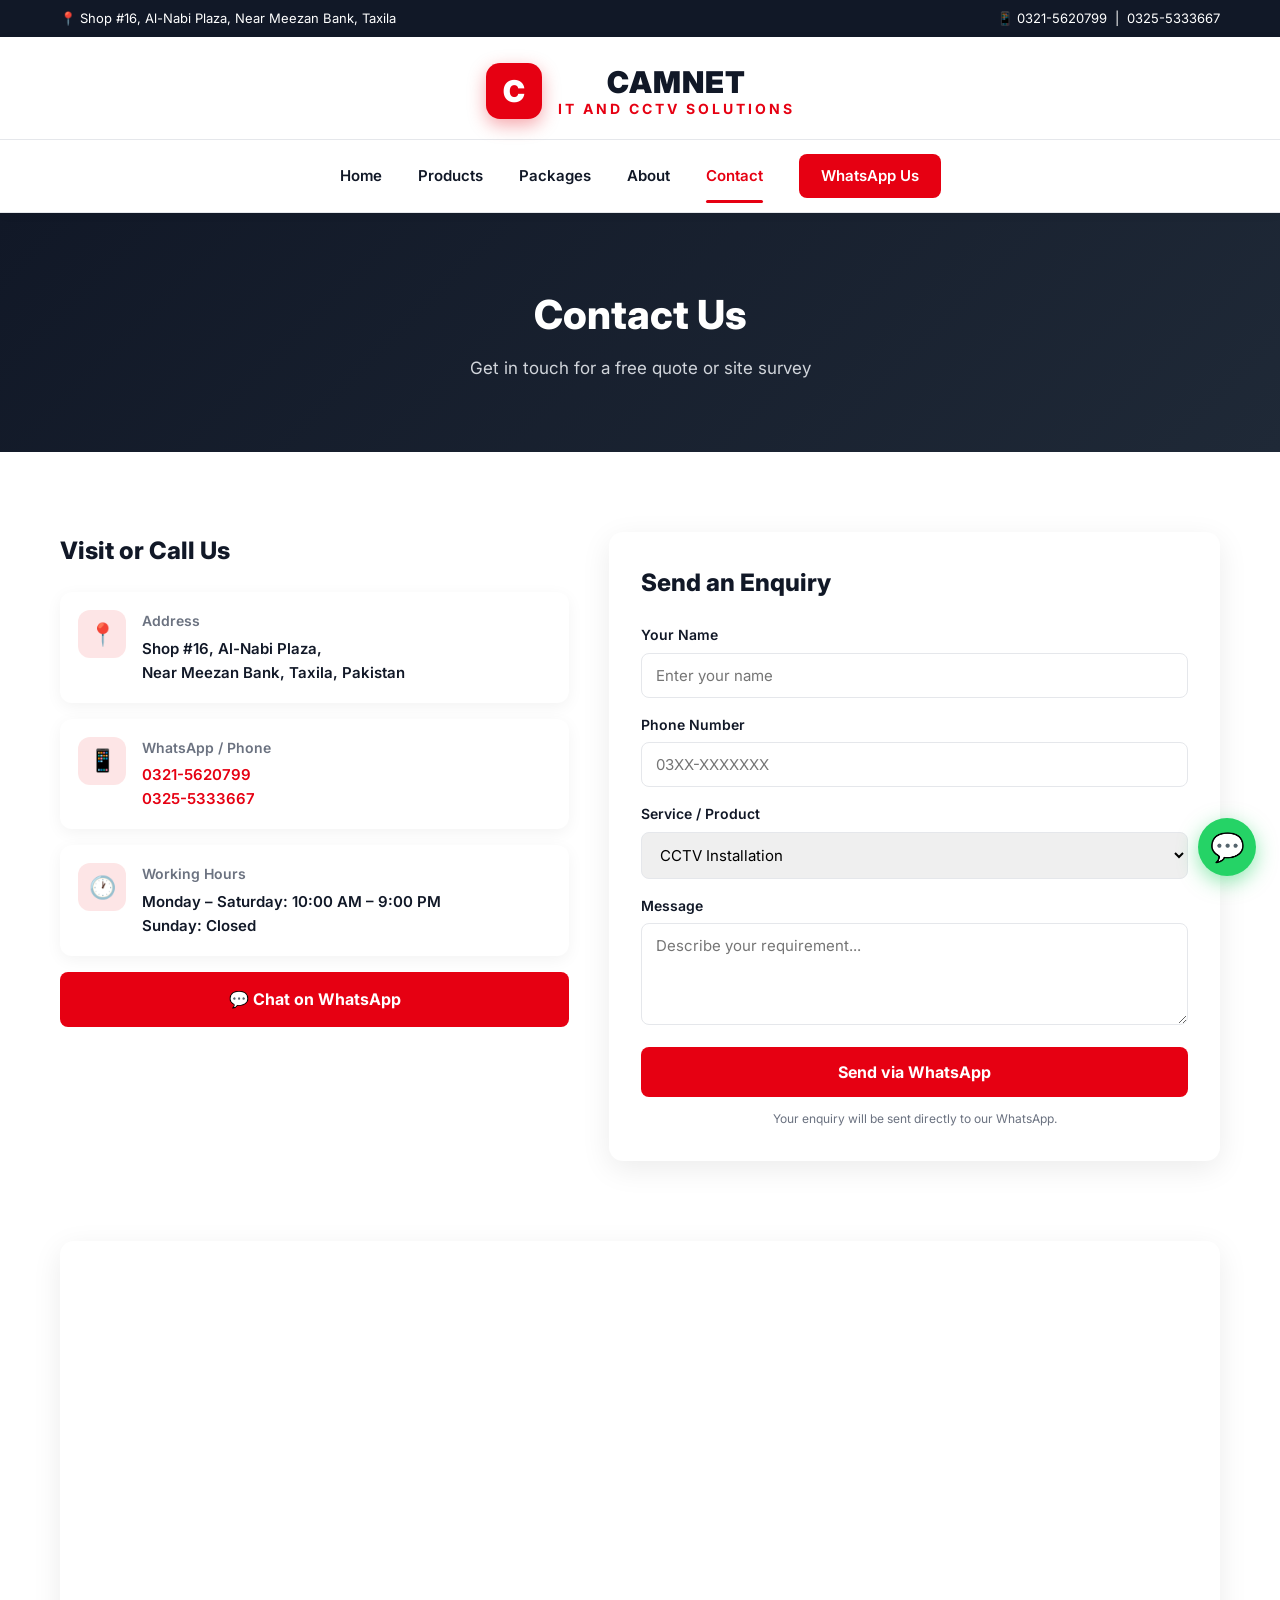
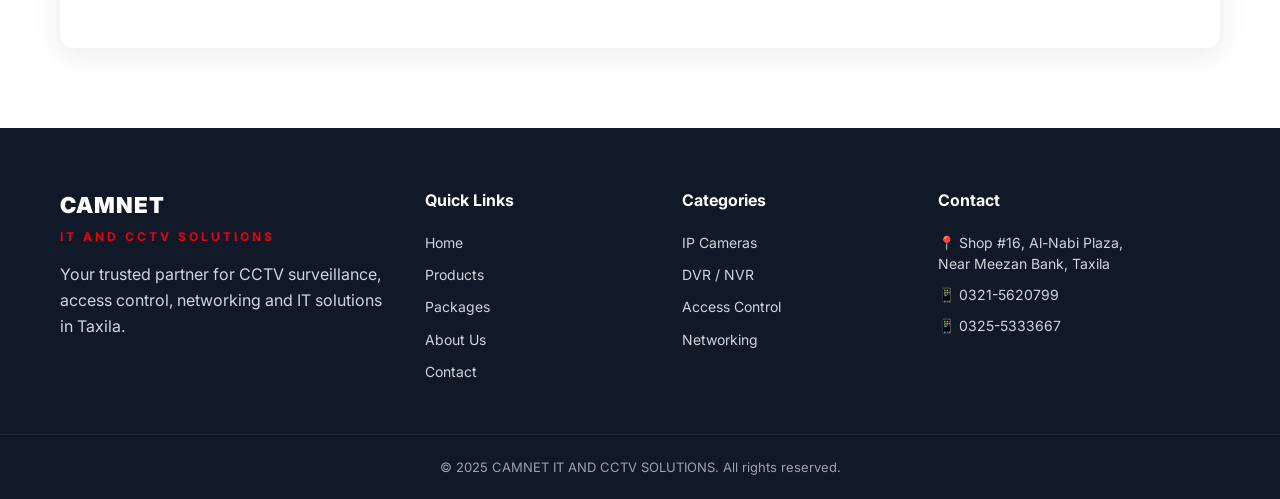
<file: contact.html>
<!DOCTYPE html>
<html lang="en">
<head>
<meta charset="UTF-8">
<meta name="viewport" content="width=device-width, initial-scale=1.0">
<title>Contact — CAMNET IT AND CCTV SOLUTIONS</title>
<link rel="stylesheet" href="css/style.css">
<link href="https://fonts.googleapis.com/css2?family=Inter:wght@400;600;700;800;900&display=swap" rel="stylesheet">
</head>
<body>

<div class="topbar">
  <div class="container topbar-inner">
    <span>📍 Shop #16, Al-Nabi Plaza, Near Meezan Bank, Taxila</span>
    <span>📱 0321-5620799 &nbsp;|&nbsp; 0325-5333667</span>
  </div>
</div>

<header class="header">
  <div class="container header-inner">
    <a href="index.html" class="logo-centered">
      <div class="logo-mark">C</div>
      <h1 class="logo-title">CAMNET <span>IT AND CCTV SOLUTIONS</span></h1>
    </a>
    <button class="hamburger" id="hamburger"><span></span><span></span><span></span></button>
  </div>
  <nav class="nav-bar" id="nav">
    <div class="container nav-inner">
      <a href="index.html">Home</a>
      <a href="products.html">Products</a>
      <a href="packages.html">Packages</a>
      <a href="about.html">About</a>
      <a href="contact.html" class="active">Contact</a>
      <a href="https://wa.me/923215620799" class="btn-wa" target="_blank">WhatsApp Us</a>
    </div>
  </nav>
</header>

<section class="page-hero">
  <div class="container">
    <h1>Contact Us</h1>
    <p>Get in touch for a free quote or site survey</p>
  </div>
</section>

<section class="section">
  <div class="container contact-grid">
    <div class="contact-info">
      <h2>Visit or Call Us</h2>
      <div class="info-card">
        <div class="info-icon">📍</div>
        <div><h4>Address</h4><p>Shop #16, Al-Nabi Plaza,<br>Near Meezan Bank, Taxila, Pakistan</p></div>
      </div>
      <div class="info-card">
        <div class="info-icon">📱</div>
        <div><h4>WhatsApp / Phone</h4>
          <p><a href="https://wa.me/923215620799">0321-5620799</a><br>
             <a href="https://wa.me/923255333667">0325-5333667</a></p>
        </div>
      </div>
      <div class="info-card">
        <div class="info-icon">🕐</div>
        <div><h4>Working Hours</h4><p>Monday – Saturday: 10:00 AM – 9:00 PM<br>Sunday: Closed</p></div>
      </div>
      <a href="https://wa.me/923215620799" class="btn btn-primary btn-lg full" target="_blank">💬 Chat on WhatsApp</a>
    </div>

    <form class="contact-form" onsubmit="sendToWhatsApp(event)">
      <h2>Send an Enquiry</h2>
      <label>Your Name<input type="text" id="name" required placeholder="Enter your name"></label>
      <label>Phone Number<input type="tel" id="phone" required placeholder="03XX-XXXXXXX"></label>
      <label>Service / Product
        <select id="service">
          <option>CCTV Installation</option>
          <option>IP Cameras</option>
          <option>DVR / NVR</option>
          <option>Access Control</option>
          <option>Networking</option>
          <option>IT Support</option>
          <option>CCTV Packages</option>
        </select>
      </label>
      <label>Message<textarea id="message" rows="4" placeholder="Describe your requirement..."></textarea></label>
      <button type="submit" class="btn btn-primary btn-lg full">Send via WhatsApp</button>
      <p class="form-note">Your enquiry will be sent directly to our WhatsApp.</p>
    </form>
  </div>
</section>

<section class="section pt-0">
  <div class="container">
    <div class="map-wrap">
      <iframe src="https://www.google.com/maps?q=Al-Nabi+Plaza+Taxila+Pakistan&output=embed" width="100%" height="400" style="border:0;" loading="lazy"></iframe>
    </div>
  </div>
</section>

<footer class="footer">
  <div class="container footer-grid">
    <div>
      <h3 class="footer-logo">CAMNET <span>IT AND CCTV SOLUTIONS</span></h3>
      <p class="mt-16">Your trusted partner for CCTV surveillance, access control, networking and IT solutions in Taxila.</p>
    </div>
    <div><h4>Quick Links</h4>
      <ul>
        <li><a href="index.html">Home</a></li>
        <li><a href="products.html">Products</a></li>
        <li><a href="packages.html">Packages</a></li>
        <li><a href="about.html">About Us</a></li>
        <li><a href="contact.html">Contact</a></li>
      </ul>
    </div>
    <div><h4>Categories</h4><ul><li>IP Cameras</li><li>DVR / NVR</li><li>Access Control</li><li>Networking</li></ul></div>
    <div><h4>Contact</h4>
      <ul class="contact-list">
        <li>📍 Shop #16, Al-Nabi Plaza,<br>Near Meezan Bank, Taxila</li>
        <li>📱 <a href="https://wa.me/923215620799">0321-5620799</a></li>
        <li>📱 <a href="https://wa.me/923255333667">0325-5333667</a></li>
      </ul>
    </div>
  </div>
  <div class="footer-bottom"><div class="container">© 2025 CAMNET IT AND CCTV SOLUTIONS. All rights reserved.</div></div>
</footer>

<a href="https://wa.me/923215620799" class="float-wa" target="_blank">💬</a>

<script src="js/products.js"></script>
<script src="js/packages.js"></script>
<script src="js/main.js"></script>
</body>
</html>
</file>
<file: css/style.css>
* { margin:0; padding:0; box-sizing:border-box; }

:root {
  --primary:#e60012;
  --primary-dark:#b8000e;
  --dark:#111827;
  --gray:#6b7280;
  --light:#f9fafb;
  --border:#e5e7eb;
}

body {
  font-family:'Inter', system-ui, -apple-system, sans-serif;
  color:var(--dark);
  line-height:1.6;
  background:#fff;
}

a { color:inherit; text-decoration:none; }
img { max-width:100%; display:block; }
ul { list-style:none; }
.container { max-width:1200px; margin:0 auto; padding:0 20px; }

/* TOPBAR */
.topbar { background:var(--dark); color:#fff; font-size:13px; padding:8px 0; }
.topbar-inner { display:flex; justify-content:space-between; flex-wrap:wrap; gap:8px; }

/* HEADER */
.header {
  background:#fff;
  border-bottom:1px solid var(--border);
  position:sticky; top:0; z-index:100;
  box-shadow:0 2px 10px rgba(0,0,0,.04);
}

/* BIG CENTERED LOGO */
.header-inner {
  display:flex;
  align-items:center;
  justify-content:center;
  padding:26px 20px 20px;
  position:relative;
}

.logo-centered {
  display:flex;
  align-items:center;
  justify-content:center;
  gap:16px;
  text-align:center;
}

.logo-mark {
  width:56px; height:56px;
  background:var(--primary);
  color:#fff;
  border-radius:14px;
  display:flex; align-items:center; justify-content:center;
  font-weight:900; font-size:30px;
  flex-shrink:0;
  box-shadow:0 6px 18px rgba(230,0,18,.35);
}

.logo-title {
  font-size:30px;
  font-weight:900;
  letter-spacing:1px;
  color:var(--dark);
  line-height:1.1;
  display:flex;
  flex-direction:column;
  align-items:center;
}

.logo-title span {
  font-size:14px;
  font-weight:700;
  color:var(--primary);
  letter-spacing:3px;
  margin-top:2px;
}

/* NAV BAR (below logo) */
.nav-bar {
  border-top:1px solid var(--border);
  background:#fff;
}
.nav-inner {
  display:flex;
  align-items:center;
  justify-content:center;
  gap:36px;
  padding:14px 20px;
}
.nav-bar a {
  font-weight:600;
  font-size:15px;
  transition:color .2s;
  position:relative;
}
.nav-bar a:hover, .nav-bar a.active { color:var(--primary); }
.nav-bar a.active::after {
  content:'';
  position:absolute;
  bottom:-15px; left:0; right:0;
  height:3px;
  background:var(--primary);
  border-radius:2px;
}
.btn-wa {
  background:var(--primary);
  color:#fff !important;
  padding:10px 22px;
  border-radius:8px;
  font-weight:700;
  transition:background .2s;
}
.btn-wa:hover { background:var(--primary-dark); }
.btn-wa.active::after { display:none; }

.hamburger {
  display:none;
  background:none; border:none;
  flex-direction:column; gap:5px;
  cursor:pointer; padding:8px;
  position:absolute;
  right:20px; top:50%;
  transform:translateY(-50%);
}
.hamburger span {
  width:26px; height:3px;
  background:var(--dark);
  border-radius:2px;
  transition:.3s;
}

/* HERO */
.hero { background:linear-gradient(135deg,#fff 0%,#f3f4f6 100%); padding:60px 0 80px; }
.hero-inner { display:grid; grid-template-columns:1.1fr 1fr; gap:50px; align-items:center; }
.badge {
  display:inline-block;
  background:rgba(230,0,18,.1);
  color:var(--primary);
  padding:6px 14px;
  border-radius:20px;
  font-size:13px; font-weight:700;
  margin-bottom:18px;
}
.hero h1 { font-size:44px; line-height:1.15; font-weight:800; margin-bottom:18px; }
.hero h1 span { color:var(--primary); }
.hero p { font-size:17px; color:var(--gray); margin-bottom:28px; }
.hero-btns { display:flex; gap:14px; flex-wrap:wrap; margin-bottom:36px; }

.btn {
  display:inline-block;
  padding:13px 26px;
  border-radius:8px;
  font-weight:700;
  font-size:15px;
  cursor:pointer;
  border:none;
  transition:.2s;
  text-align:center;
  font-family:inherit;
}
.btn-primary { background:var(--primary); color:#fff; }
.btn-primary:hover { background:var(--primary-dark); }
.btn-outline { border:2px solid var(--dark); color:var(--dark); }
.btn-outline:hover { background:var(--dark); color:#fff; }
.btn-outline-dark { border:2px solid var(--dark); color:var(--dark); }
.btn-outline-dark:hover { background:var(--dark); color:#fff; }
.btn-light { background:#fff; color:var(--dark); }
.btn-light:hover { background:#f3f4f6; }
.btn-sm { padding:10px 16px; font-size:13px; width:100%; }
.btn-lg { padding:15px 30px; font-size:16px; }
.full { width:100%; }

.hero-stats { display:flex; gap:36px; padding-top:24px; border-top:1px solid var(--border); }
.hero-stats div { display:flex; flex-direction:column; }
.hero-stats strong { font-size:26px; color:var(--primary); font-weight:800; }
.hero-stats span { font-size:13px; color:var(--gray); }

.hero-img img { border-radius:16px; box-shadow:0 20px 50px rgba(0,0,0,.15); }

/* SECTIONS */
.section { padding:80px 0; }
.bg-light { background:var(--light); }
.pt-0 { padding-top:0; }
.section-head { text-align:center; margin-bottom:50px; }
.section-head h2 { font-size:34px; font-weight:800; margin-bottom:10px; }
.section-head p { color:var(--gray); font-size:16px; }

.grid { display:grid; gap:24px; }
.grid-2 { grid-template-columns:repeat(2,1fr); }
.grid-3 { grid-template-columns:repeat(3,1fr); }
.grid-4 { grid-template-columns:repeat(4,1fr); }

/* CATEGORY CARDS */
.cat-card {
  background:#fff;
  border-radius:14px;
  overflow:hidden;
  box-shadow:0 4px 20px rgba(0,0,0,.06);
  transition:.3s;
  display:block;
}
.cat-card:hover { transform:translateY(-6px); box-shadow:0 12px 30px rgba(0,0,0,.12); }
.cat-card img { height:180px; object-fit:cover; width:100%; }
.cat-card h3 { padding:18px 20px 4px; font-size:17px; }
.cat-card p { padding:0 20px 20px; color:var(--gray); font-size:14px; }

/* PRODUCT CARDS */
.product-card {
  background:#fff;
  border-radius:14px;
  overflow:hidden;
  box-shadow:0 4px 20px rgba(0,0,0,.06);
  transition:.3s;
  display:flex; flex-direction:column;
}
.product-card:hover { transform:translateY(-6px); box-shadow:0 12px 30px rgba(0,0,0,.12); }
.product-img { height:200px; overflow:hidden; background:#f3f4f6; }
.product-img img { width:100%; height:100%; object-fit:cover; transition:.4s; }
.product-card:hover .product-img img { transform:scale(1.08); }
.product-info { padding:18px; display:flex; flex-direction:column; gap:8px; flex:1; }
.tag {
  align-self:flex-start;
  background:rgba(230,0,18,.1);
  color:var(--primary);
  font-size:11px; font-weight:700;
  padding:3px 10px;
  border-radius:12px;
  text-transform:uppercase;
}
.product-info h3 { font-size:16px; font-weight:700; }
.price { color:var(--primary); font-weight:800; font-size:18px; margin-bottom:auto; }

/* PACKAGE CARDS */
.package-card {
  background:#fff;
  border-radius:14px;
  overflow:hidden;
  box-shadow:0 4px 20px rgba(0,0,0,.06);
  transition:.3s;
  display:flex;
  flex-direction:column;
  border:2px solid transparent;
}
.package-card:hover {
  transform:translateY(-6px);
  box-shadow:0 12px 30px rgba(0,0,0,.12);
  border-color:var(--primary);
}
.package-img {
  position:relative;
  height:230px;
  overflow:hidden;
  background:#f3f4f6;
}
.package-img img {
  width:100%; height:100%;
  object-fit:cover;
  transition:.4s;
}
.package-card:hover .package-img img { transform:scale(1.08); }
.package-badge {
  position:absolute;
  top:14px; left:14px;
  background:var(--primary);
  color:#fff;
  padding:6px 14px;
  border-radius:20px;
  font-size:12px;
  font-weight:800;
  letter-spacing:.5px;
  box-shadow:0 4px 12px rgba(230,0,18,.4);
}
.package-info {
  padding:22px;
  display:flex;
  flex-direction:column;
  gap:10px;
  flex:1;
}
.package-info h3 { font-size:19px; font-weight:800; }
.package-list {
  display:flex;
  flex-direction:column;
  gap:6px;
  margin:8px 0 14px;
  padding:0;
}
.package-list li {
  font-size:13.5px;
  color:var(--gray);
  font-weight:500;
  line-height:1.5;
}

/* FEATURES */
.feature {
  text-align:center;
  padding:32px 22px;
  background:#fff;
  border-radius:14px;
  box-shadow:0 4px 20px rgba(0,0,0,.05);
  transition:.3s;
}
.feature:hover { transform:translateY(-6px); }
.feature-icon {
  width:64px; height:64px;
  background:rgba(230,0,18,.1);
  border-radius:16px;
  display:flex; align-items:center; justify-content:center;
  font-size:30px;
  margin:0 auto 18px;
}
.feature h3 { font-size:18px; margin-bottom:10px; }
.feature p { color:var(--gray); font-size:14px; }

/* CTA */
.cta { background:linear-gradient(135deg,var(--dark),#1f2937); color:#fff; padding:60px 0; }
.cta-inner { display:flex; justify-content:space-between; align-items:center; flex-wrap:wrap; gap:24px; }
.cta h2 { font-size:28px; font-weight:800; margin-bottom:6px; }
.cta p { color:#d1d5db; }
.cta-btns { display:flex; gap:12px; flex-wrap:wrap; }

/* PAGE HERO */
.page-hero { background:linear-gradient(135deg,var(--dark),#1f2937); color:#fff; padding:70px 0; text-align:center; }
.page-hero h1 { font-size:40px; font-weight:800; margin-bottom:8px; }
.page-hero p { color:#d1d5db; font-size:17px; }

/* FILTERS */
.filters { display:flex; gap:10px; justify-content:center; flex-wrap:wrap; margin-bottom:40px; }
.filter-btn {
  background:#fff;
  border:1px solid var(--border);
  padding:9px 20px;
  border-radius:30px;
  font-weight:600;
  font-size:14px;
  cursor:pointer;
  transition:.2s;
  font-family:inherit;
}
.filter-btn:hover { border-color:var(--primary); color:var(--primary); }
.filter-btn.active { background:var(--primary); color:#fff; border-color:var(--primary); }

/* ABOUT */
.about-grid { display:grid; grid-template-columns:1fr 1fr; gap:50px; align-items:center; }
.about-grid img { border-radius:16px; box-shadow:0 12px 40px rgba(0,0,0,.12); }
.about-grid h2 { font-size:30px; font-weight:800; margin-bottom:16px; }
.about-grid p { color:var(--gray); margin-bottom:14px; }
.check-list { margin-top:18px; display:flex; flex-direction:column; gap:8px; }
.check-list li { font-weight:600; color:var(--dark); }

/* CONTACT */
.contact-grid { display:grid; grid-template-columns:1fr 1.2fr; gap:40px; }
.contact-info h2, .contact-form h2 { font-size:24px; font-weight:800; margin-bottom:22px; }
.info-card {
  display:flex; gap:16px;
  padding:18px;
  background:#fff;
  border-radius:12px;
  box-shadow:0 4px 16px rgba(0,0,0,.05);
  margin-bottom:16px;
}
.info-icon {
  width:48px; height:48px; flex-shrink:0;
  background:rgba(230,0,18,.1);
  border-radius:12px;
  display:flex; align-items:center; justify-content:center;
  font-size:22px;
}
.info-card h4 { font-size:14px; color:var(--gray); margin-bottom:4px; font-weight:600; }
.info-card p { font-size:15px; font-weight:600; }
.info-card a { color:var(--primary); }

.contact-form { background:#fff; padding:32px; border-radius:14px; box-shadow:0 8px 30px rgba(0,0,0,.08); }
.contact-form label { display:block; font-weight:600; font-size:14px; margin-bottom:16px; }
.contact-form input,
.contact-form select,
.contact-form textarea {
  width:100%;
  padding:12px 14px;
  border:1px solid var(--border);
  border-radius:8px;
  font-family:inherit;
  font-size:15px;
  margin-top:6px;
  transition:.2s;
}
.contact-form input:focus,
.contact-form select:focus,
.contact-form textarea:focus {
  outline:none;
  border-color:var(--primary);
  box-shadow:0 0 0 3px rgba(230,0,18,.1);
}
.form-note { font-size:12px; color:var(--gray); text-align:center; margin-top:12px; }
.map-wrap { border-radius:14px; overflow:hidden; box-shadow:0 8px 30px rgba(0,0,0,.08); }

/* FOOTER */
.footer { background:var(--dark); color:#d1d5db; padding:60px 0 0; }
.footer-grid { display:grid; grid-template-columns:1.5fr 1fr 1fr 1.3fr; gap:40px; padding-bottom:40px; }
.footer-logo { color:#fff; font-size:22px; font-weight:900; letter-spacing:1px; margin-bottom:10px; }
.footer-logo span { display:block; font-size:12px; font-weight:700; color:var(--primary); letter-spacing:3px; margin-top:4px; }
.footer h4 { color:#fff; font-size:16px; margin-bottom:18px; font-weight:700; }
.footer ul li { margin-bottom:10px; font-size:14px; }
.footer a:hover { color:var(--primary); }
.contact-list li { line-height:1.5; }
.footer-bottom { border-top:1px solid #1f2937; padding:22px 0; text-align:center; font-size:13px; color:#9ca3af; }

/* FLOAT WHATSAPP */
.float-wa {
  position:fixed;
  bottom:24px; right:24px;
  width:58px; height:58px;
  background:#25D366;
  color:#fff;
  border-radius:50%;
  display:flex; align-items:center; justify-content:center;
  font-size:28px;
  box-shadow:0 6px 20px rgba(37,211,102,.5);
  z-index:999;
  transition:.3s;
}
.float-wa:hover { transform:scale(1.1); }

.center { text-align:center; }
.mt-16 { margin-top:16px; }
.mt-40 { margin-top:40px; }

/* RESPONSIVE */
@media (max-width:968px) {
  .hero-inner { grid-template-columns:1fr; }
  .hero h1 { font-size:34px; }
  .grid-4 { grid-template-columns:repeat(2,1fr); }
  .grid-3 { grid-template-columns:1fr; }
  .grid-2 { grid-template-columns:1fr; }
  .about-grid, .contact-grid { grid-template-columns:1fr; }
  .footer-grid { grid-template-columns:1fr 1fr; }
  .cta-inner { flex-direction:column; text-align:center; }
}

@media (max-width:768px) {
  .topbar-inner { justify-content:center; text-align:center; font-size:12px; }
  .hamburger { display:flex; }
  .nav-bar {
    border-top:1px solid var(--border);
    max-height:0;
    overflow:hidden;
    transition:max-height .35s ease;
  }
  .nav-bar.open { max-height:500px; }
  .nav-inner {
    flex-direction:column;
    align-items:stretch;
    gap:0;
    padding:0;
  }
  .nav-bar a { padding:14px 20px; border-bottom:1px solid var(--border); }
  .nav-bar a.active::after { display:none; }
  .btn-wa { margin:12px 20px; text-align:center; border-radius:8px; }

  .logo-title { font-size:22px; }
  .logo-title span { font-size:11px; letter-spacing:2px; }
  .logo-mark { width:44px; height:44px; font-size:24px; }

  .grid-4 { grid-template-columns:1fr; }
  .hero h1 { font-size:28px; }
  .hero-stats { gap:20px; }
  .hero-stats strong { font-size:20px; }
  .section { padding:50px 0; }
  .section-head h2 { font-size:26px; }
  .page-hero h1 { font-size:30px; }
  .footer-grid { grid-template-columns:1fr; }
  .cta h2 { font-size:22px; }
}
</file>
